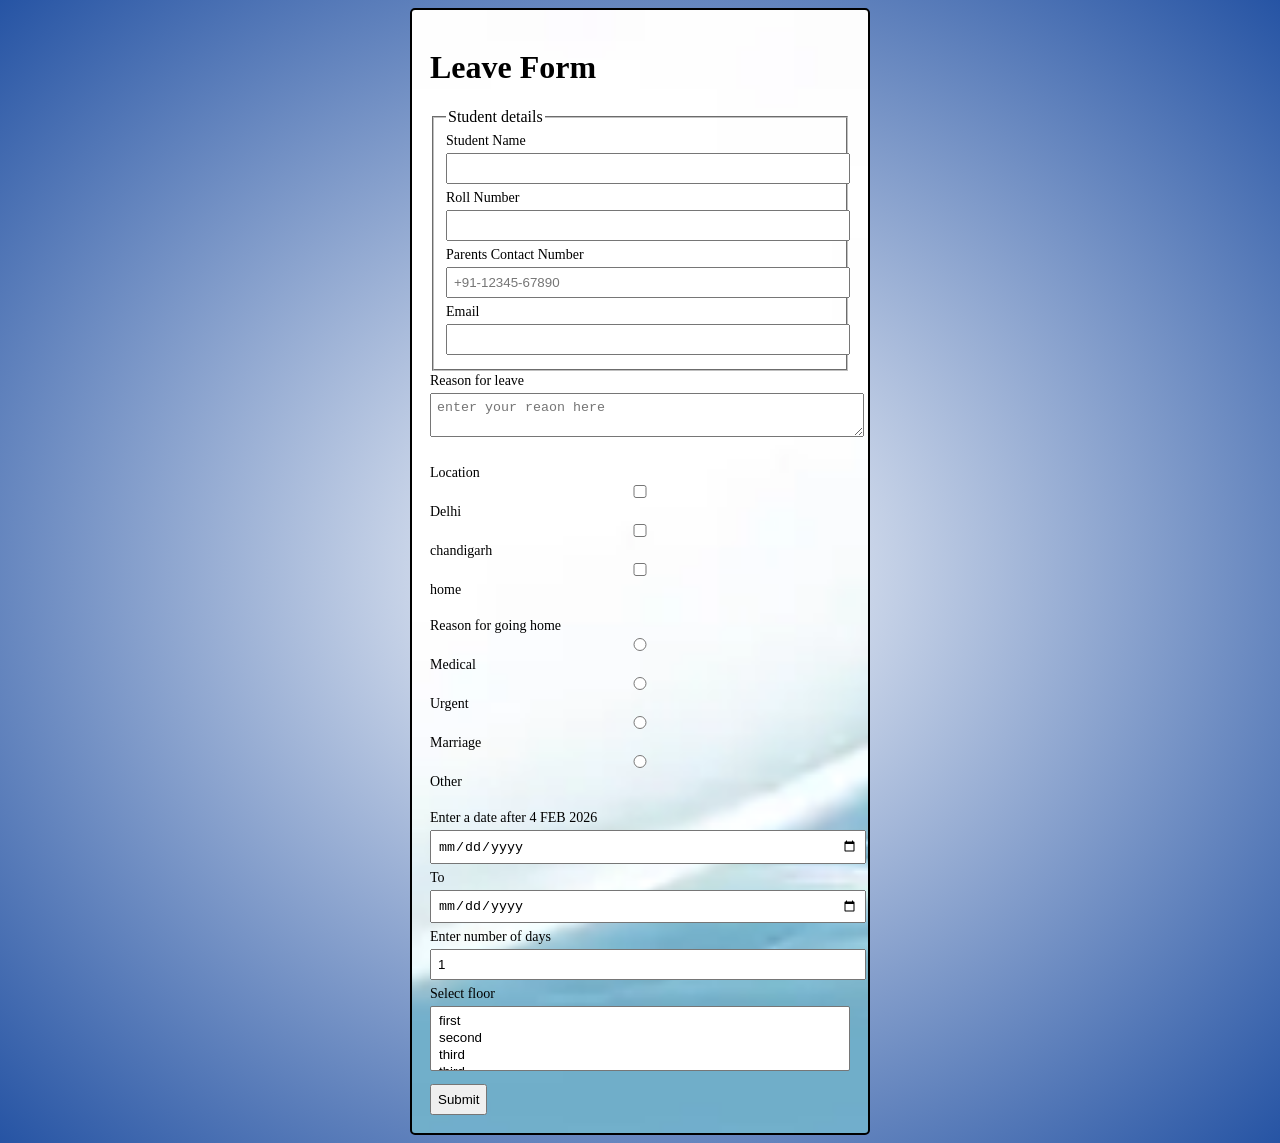
<file: leave.html>
<!DOCTYPE html>
<html lang="en">
<head>
    <meta charset="UTF-8">
    <meta name="viewport" content="width=device-width, initial-scale=1.0">
    <title>Document</title>
    <style>
     body{
    background-image: radial-gradient(white,rgb(38, 84, 164));
}

/* container */
.container{
    display:flex;
    justify-content: center;
    align-items: center;
}

/* FORM */
form{
    border: 2px solid black;
    border-radius: 5px;
    padding: 18px;
    width: 420px;
    background: url([data-uri]);
    background-size: cover;
}

/* inputs */
input, textarea, select{
    width:100%;
    margin:4px 0;
    padding:6px;
}

/* labels */
label{
    font-size:14px;
}

/* 🔽 reduce space between radio/checkbox */
.reason label{
    margin:2px 0;
}

.reason input{
    margin-right:4px;
}

/* button */
button{
    margin-top:8px;
    padding:6px;
}
/* 📱 MOBILE RESPONSIVE */
@media (max-width: 768px){

    body{
        padding: 10px;
    }

    /* container */
    .container{
        width:100%;
    }

    /* FORM */
    form{
        width:100%;          /* full width on phone */
        padding:15px;
    }

    /* inputs */
    input, textarea, select{
        padding:8px;
        font-size:14px;
    }

    /* heading */
    h1{
        font-size:22px;
        text-align:center;
    }

    /* fieldset spacing */
    fieldset{
        padding:8px;
    }

    /* labels */
    label{
        font-size:13px;
    }

    /* radio buttons (stack nicely) */
    .reason{
        display:flex;
        flex-direction:column;   /* 👈 important */
        gap:3px;
    }

    /* button */
    button{
        width:100%;
        padding:10px;
        font-size:15px;
    }

    /* select box */
    select{
        width:100%;
    }
}
    </style>
</head>
<body>
    <div class="container">
    <form action="/portfolio.html" autocomplete="on" novalidate target="_blank">
                <h1>Leave Form</h1>
                <fieldset>
                    <legend>Student details</legend>
                <label >Student Name</label>
                <input type="text"><br>
                <label>Roll Number</label>
                <input type="roll number">
                <br>
                <label >Parents Contact Number</label>
                <input type="tel" placeholder="+91-12345-67890" pattern="\+91-[0-9]{5}-[0-9]{5}">
                <label>Email</label>
                <input type="email" >
                </fieldset>
                
                <label>Reason for leave</label><br>
                <textarea placeholder="enter your reaon here"></textarea><br><br>
                <label>Location</label><br>
                <label>
                    <input type="checkbox" name="Delhi">Delhi</label>
                    <br>
                <label><input type="checkbox" name="chandigarh">chandigarh</label><br>
                <label><input type="checkbox" name="home">home</label>
                <br><br>
                <label>Reason for going home</label><br>
                <div class="reason">
                <label><input type="radio" name="reason">Medical</label>
                <label><input type="radio" name="reason">Urgent</label>
                <label><input type="radio" name="reason">Marriage</label>
                <label><input type="radio" name="reason" onclick="ShowElem()">Other</label>
                <textarea id="other" placeholder="please specify here" style="display: none;"></textarea>
                </div>
                <br>
                <label>Enter a date after 4 FEB 2026</label>
                <input type="date" min="2026-02-04">
                <label>To</label>
                <input type="date" max="2026-04-28">
                <br>
                <label>Enter number of days</label>
                <input type="number" min="1" max="80" step="3" value="1">
                <br>
                <label>Select floor </label>
               <select size="3" multiple>
                <option value="first">first</option>
                <option value="second">second</option>
                <option value="third">third</option>
                <option value="third">third</option>
                <option value="third">third</option>
                <option value="third">third</option>
               </select>
               <button onclick="alert('Successfully submitted')" method="get" target="">Submit</button>

            </form>
            </div>
</body>
</html>
</file>
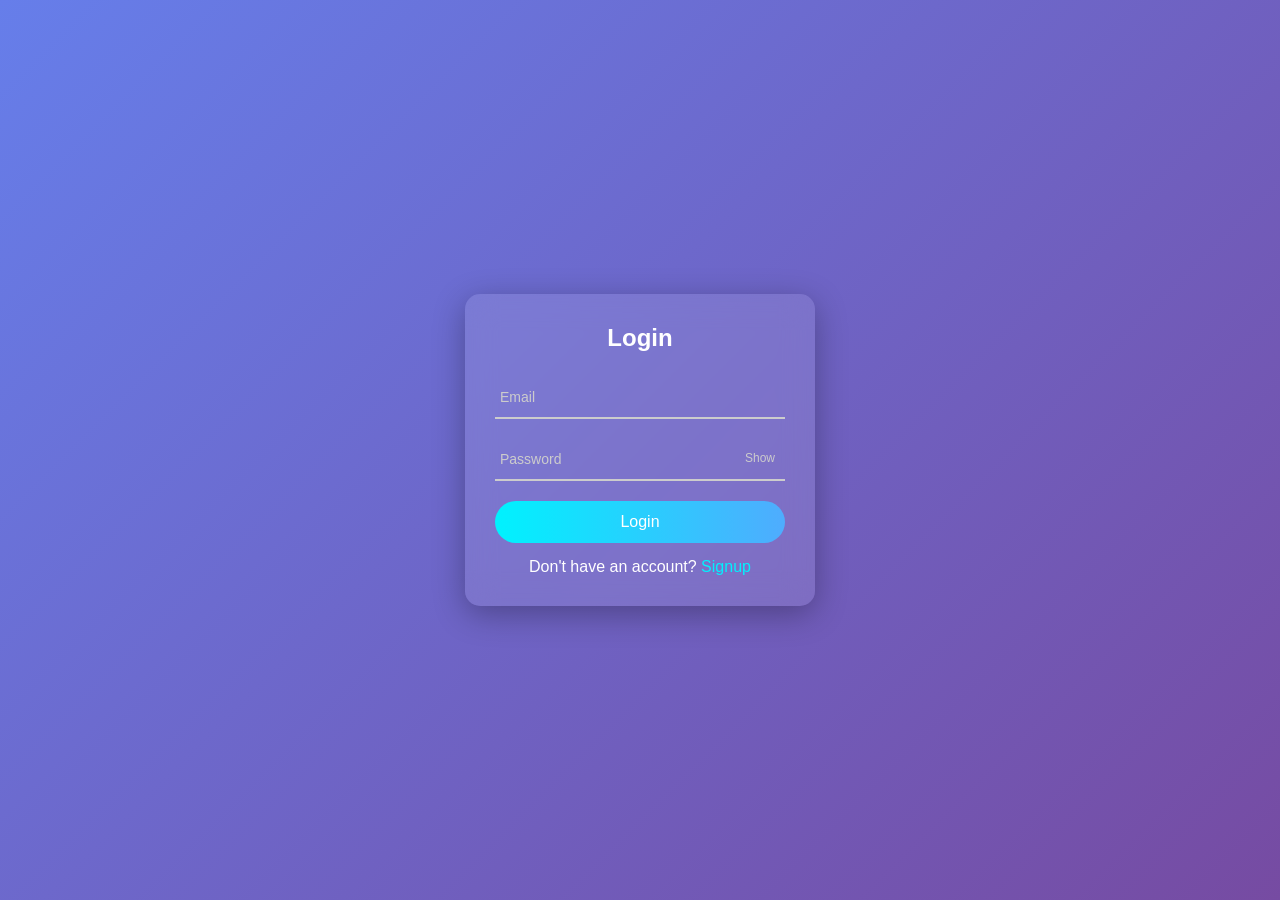
<file: login.html>
<!DOCTYPE html>
<html>
<head>
    <title>Login</title>
    <link rel="stylesheet" href="style.css">
</head>
<body>

<div class="container">
    <h2>Login</h2>

    <form id="loginForm">
        
        <div class="input-group">
            <input type="text" id="email" placeholder=" ">
            <label>Email</label>
            <div class="error" id="emailError"></div>
        </div>

        <div class="input-group">
            <input type="password" id="password" placeholder=" ">
            <label>Password</label>
            <span class="toggle-password" onclick="togglePassword()">Show</span>
            <div class="error" id="passwordError"></div>
        </div>

        <button type="submit">Login</button>
    </form>

    <div class="link">
        <p>Don't have an account? <a href="signup3.html">Signup</a></p>
    </div>
</div>

<script>
const emailInput = document.getElementById("email");
const passwordInput = document.getElementById("password");

const emailError = document.getElementById("emailError");
const passwordError = document.getElementById("passwordError");

function togglePassword() {
    passwordInput.type = passwordInput.type === "password" ? "text" : "password";
}

document.getElementById("loginForm").addEventListener("submit", function(e) {
    e.preventDefault();

    let email = emailInput.value.trim();
    let password = passwordInput.value.trim();

    let valid = true;

    emailError.innerText = "";
    passwordError.innerText = "";

    let emailPattern = /^[^ ]+@[^ ]+\.[a-z]{2,3}$/;

    if (!email.match(emailPattern)) {
        emailError.innerText = "Invalid email format";
        valid = false;
    }

    if (password.length < 6) {
        passwordError.innerText = "Password must be at least 6 characters";
        valid = false;
    }

    if (valid) {
        alert("✨ Login Successful!");
    }
});
</script>

</body>
</html>
</file>
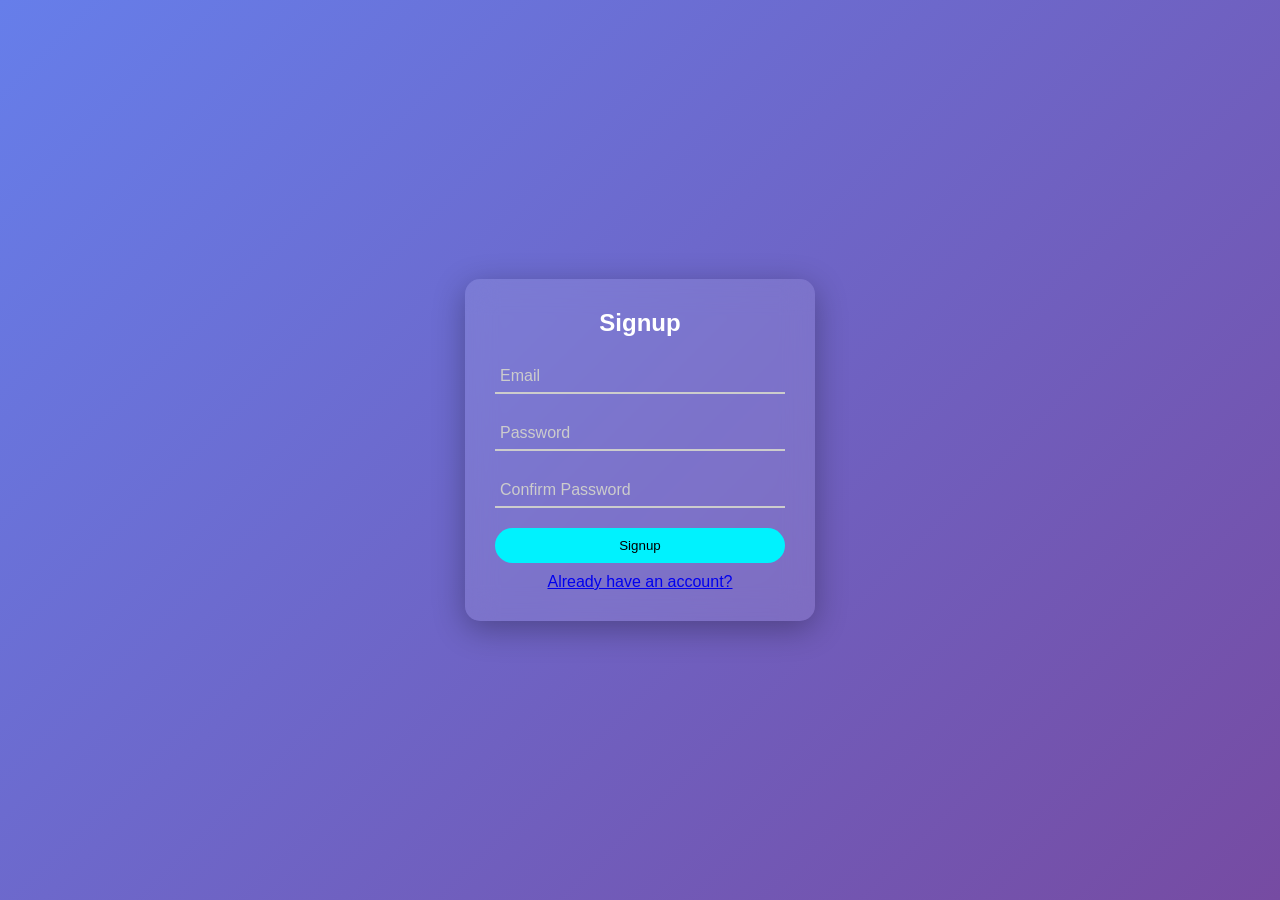
<file: signup3.html>
<!DOCTYPE html>
<html>
<head>
    <title>Signup</title>
    <link rel="stylesheet" href="style2.css">
</head>
<body>

<div class="container">
    <h2>Signup</h2>

    <form id="signupForm">

        <div class="input-group">
            <input type="text" id="email" placeholder=" ">
            <label>Email</label>
            <div class="error" id="emailError"></div>
        </div>

        <div class="input-group">
            <input type="password" id="password" placeholder=" ">
            <label>Password</label>
            <div class="error" id="passwordError"></div>
        </div>

        <div class="input-group">
            <input type="password" id="confirmPassword" placeholder=" ">
            <label>Confirm Password</label>
            <div class="error" id="confirmError"></div>
        </div>

        <button type="submit">Signup</button>
        <div class="success-msg" id="successMsg"></div>
    </form>

    <div class="link">
        <a href="login3.html">Already have an account?</a>
    </div>
</div>

<script>
document.getElementById("signupForm").addEventListener("submit", function(e) {
    e.preventDefault();

    let email = document.getElementById("email");
    let password = document.getElementById("password");
    let confirm = document.getElementById("confirmPassword");

    let emailError = document.getElementById("emailError");
    let passwordError = document.getElementById("passwordError");
    let confirmError = document.getElementById("confirmError");
    let successMsg = document.getElementById("successMsg");

    emailError.innerText = "";
    passwordError.innerText = "";
    confirmError.innerText = "";
    successMsg.innerText = "";

    let valid = true;

    let emailPattern = /^[^\s@]+@[^\s@]+\.[^\s@]+$/;

    if (!emailPattern.test(email.value)) {
        emailError.innerText = "Invalid email";
        email.classList.add("error-border");
        valid = false;
    } else {
        email.classList.add("success");
    }

    if (password.value.length < 6) {
        passwordError.innerText = "Min 6 characters required";
        password.classList.add("error-border");
        valid = false;
    }

    if (password.value !== confirm.value) {
        confirmError.innerText = "Passwords do not match";
        confirm.classList.add("error-border");
        valid = false;
    }

    if (valid) {
        let user = {
            email: email.value,
            password: password.value
        };

        localStorage.setItem("user", JSON.stringify(user));

        successMsg.innerText = "✅ Registration Successful!";
    }
});
</script>

</body>
</html>
</file>
<file: style.css>
* {
    margin: 0;
    padding: 0;
    box-sizing: border-box;
    font-family: 'Segoe UI', sans-serif;
}

body {
    height: 100vh;
    background: linear-gradient(135deg, #667eea, #764ba2);
    display: flex;
    justify-content: center;
    align-items: center;
}

/* Glass Card */
.container {
    width: 350px;
    padding: 30px;
    border-radius: 15px;
    backdrop-filter: blur(15px);
    background: rgba(255, 255, 255, 0.1);
    box-shadow: 0 8px 32px rgba(0,0,0,0.3);
    color: white;
    animation: fadeIn 0.8s ease-in-out;
}

@keyframes fadeIn {
    from { opacity: 0; transform: translateY(20px);}
    to { opacity: 1; transform: translateY(0);}
}

h2 {
    text-align: center;
    margin-bottom: 25px;
}

/* Floating Input */
.input-group {
    position: relative;
    margin-bottom: 20px;
}

input {
    width: 100%;
    padding: 12px;
    border: none;
    border-bottom: 2px solid #ccc;
    background: transparent;
    color: white;
    font-size: 14px;
}

input:focus {
    outline: none;
    border-bottom: 2px solid #00f2fe;
}

/* Floating Label */
label {
    position: absolute;
    top: 12px;
    left: 5px;
    font-size: 14px;
    color: #ccc;
    transition: 0.3s;
}

input:focus + label,
input:not(:placeholder-shown) + label {
    top: -10px;
    font-size: 12px;
    color: #00f2fe;
}

/* Button */
button {
    width: 100%;
    padding: 12px;
    background: linear-gradient(to right, #00f2fe, #4facfe);
    border: none;
    border-radius: 25px;
    color: white;
    font-size: 16px;
    cursor: pointer;
    transition: 0.3s;
}

button:hover {
    transform: scale(1.05);
}

/* Errors */
.error {
    font-size: 12px;
    color: #ff6b6b;
    margin-top: 5px;
}

/* Toggle Password */
.toggle-password {
    position: absolute;
    right: 10px;
    top: 12px;
    cursor: pointer;
    font-size: 12px;
    color: #ccc;
}

/* Link */
.link {
    text-align: center;
    margin-top: 15px;
}

.link a {
    color: #00f2fe;
    text-decoration: none;
}
/* 📱 MOBILE RESPONSIVE */
@media (max-width: 768px){

    body{
        padding: 15px;
    }

    /* container */
    .container{
        width:100%;
        padding:20px;
    }

    /* heading */
    h2{
        text-align:center;
        font-size:24px;
    }

    /* form */
    form{
        width:100%;
    }

    /* input group */
    .input-group{
        width:100%;
        margin-bottom:15px;
    }

    input{
        width:100%;
        padding:10px;
        font-size:14px;
    }

    /* label adjust */
    .input-group label{
        font-size:13px;
    }

    /* error text */
    .error{
        font-size:12px;
    }

    /* toggle password */
    .toggle-password{
        font-size:12px;
        right:10px;
    }

    /* button */
    button{
        width:100%;
        padding:12px;
        font-size:15px;
    }

    /* link */
    .link{
        text-align:center;
        margin-top:15px;
    }

    .link p{
        font-size:14px;
    }
}
</file>
<file: style2.css>
* {
    margin: 0;
    padding: 0;
    box-sizing: border-box;
    font-family: 'Segoe UI', sans-serif;
}

body {
    height: 100vh;
    background: linear-gradient(135deg, #667eea, #764ba2);
    display: flex;
    justify-content: center;
    align-items: center;
}

.container {
    width: 350px;
    padding: 30px;
    border-radius: 15px;
    backdrop-filter: blur(15px);
    background: rgba(255, 255, 255, 0.1);
    box-shadow: 0 8px 32px rgba(0,0,0,0.3);
    color: white;
}

h2 {
    text-align: center;
    margin-bottom: 20px;
}

.input-group {
    position: relative;
    margin-bottom: 20px;
}

input {
    width: 100%;
    padding: 10px;
    border: none;
    border-bottom: 2px solid #ccc;
    background: transparent;
    color: white;
}

input.success {
    border-bottom: 2px solid #2ecc71;
}

input.error-border {
    border-bottom: 2px solid #e74c3c;
}

label {
    position: absolute;
    top: 10px;
    left: 5px;
    color: #ccc;
    transition: 0.3s;
}

input:focus + label,
input:not(:placeholder-shown) + label {
    top: -10px;
    font-size: 12px;
    color: #00f2fe;
}

button {
    width: 100%;
    padding: 10px;
    background: #00f2fe;
    border: none;
    border-radius: 20px;
    cursor: pointer;
}

.error {
    font-size: 12px;
    color: #ff6b6b;
}

.success-msg {
    color: #2ecc71;
    text-align: center;
    margin-top: 10px;
}

.link {
    text-align: center;
    margin-top: 10px;
}
/* 📱 MOBILE RESPONSIVE */
@media (max-width: 768px){

    body{
        padding:15px;
    }

    /* container */
    .container{
        width:100%;
        padding:20px;
    }

    /* heading */
    h2{
        text-align:center;
        font-size:24px;
    }

    /* form */
    form{
        width:100%;
    }

    /* input group */
    .input-group{
        width:100%;
        margin-bottom:15px;
    }

    input{
        width:100%;
        padding:10px;
        font-size:14px;
    }

    /* labels */
    .input-group label{
        font-size:13px;
    }

    /* error text */
    .error{
        font-size:12px;
    }

    /* success message */
    .success-msg{
        font-size:13px;
        text-align:center;
    }

    /* button */
    button{
        width:100%;
        padding:12px;
        font-size:15px;
    }

    /* link */
    .link{
        text-align:center;
        margin-top:15px;
    }

    .link a{
        font-size:14px;
    }
}
</file>
